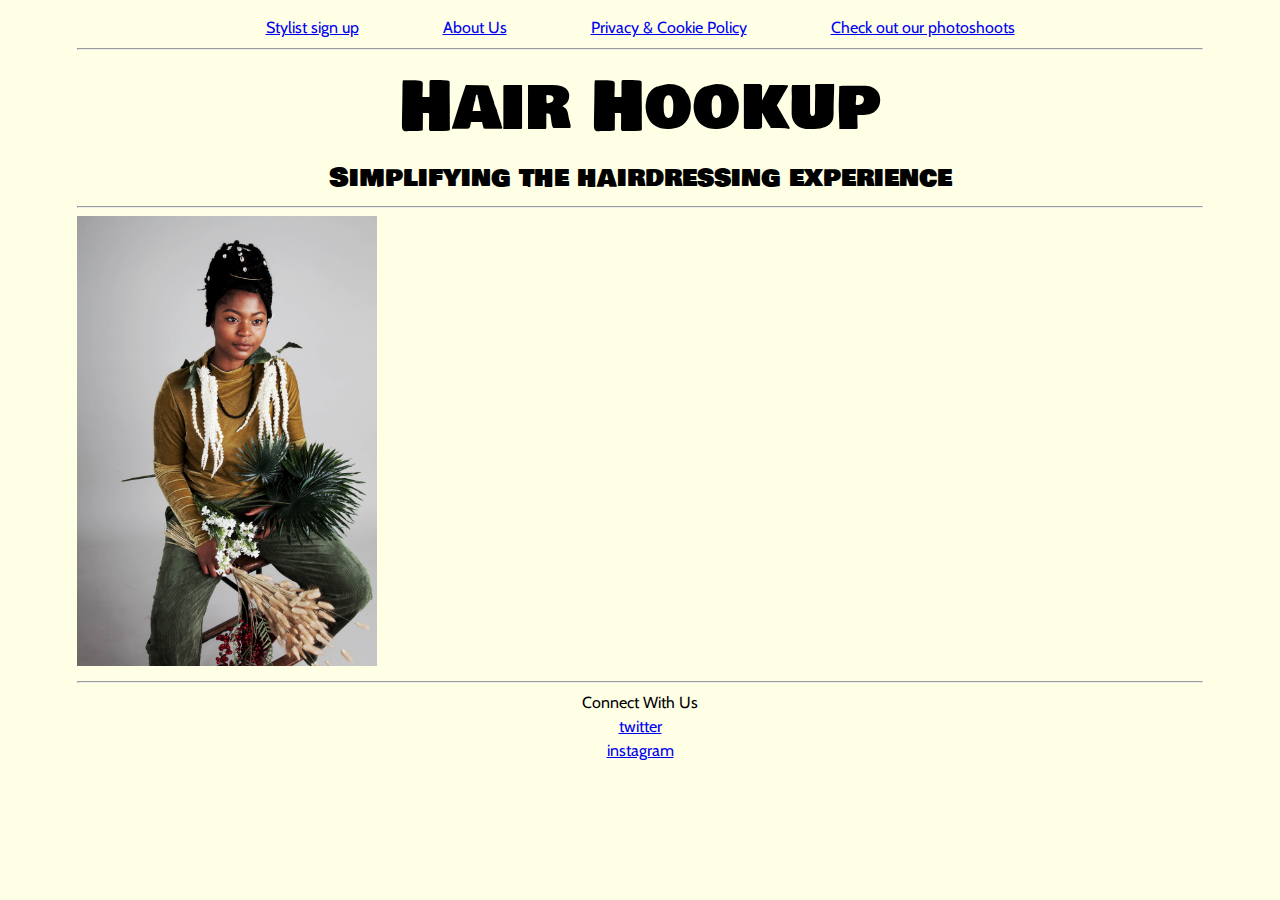
<file: index.html>
<!DOCTYPE html>
<html>

<head>
    <meta charset="utf-8">
    <title>Hair Hookup</title>
    <link href="css/reset.css" rel="stylesheet" type="text/css">
    <link href="https://fonts.googleapis.com/css?family=Cabin" rel="stylesheet">
    <link href="https://fonts.googleapis.com/css?family=Cabin|Sigmar+One" rel="stylesheet">
    <link href="https://fonts.googleapis.com/css?family=Bowlby+One+SC" rel="stylesheet">
    <link rel="stylesheet" type="text/css" href="css/style.css">
    
    <nav>
        <ul>
            <li><a href="stylist-sign-up.html">Stylist sign up</a></li>
            <li><a href=about-us.html>About Us</a></li>
            <li><a href="privacy-and-cookie-policy.html">Privacy &amp; Cookie Policy</a></li>
            <li><a href="photoshoots.html">Check out our photoshoots</a></li>

        </ul>
        
    </nav>
    <hr> 
</head>
<body> 
    <h1>Hair Hookup</h1>
    <h2>Simplifying the hairdressing experience</h2>
    <hr>
    <img src="hair-hookup-images/modelchair.jpg" width="300" class="modelchair">  
    
</body>
<hr>
<footer>
    <p>Connect With Us</p>
    <section id="social-media" class="social-media">
    <a href="https://twitter.com/hair_hookup" target="_blank">twitter</a> 
    </section>
    <a href="https://instagram.com/hairhookup" target="_blank">instagram</a>
  
</footer>
</html>
</file>
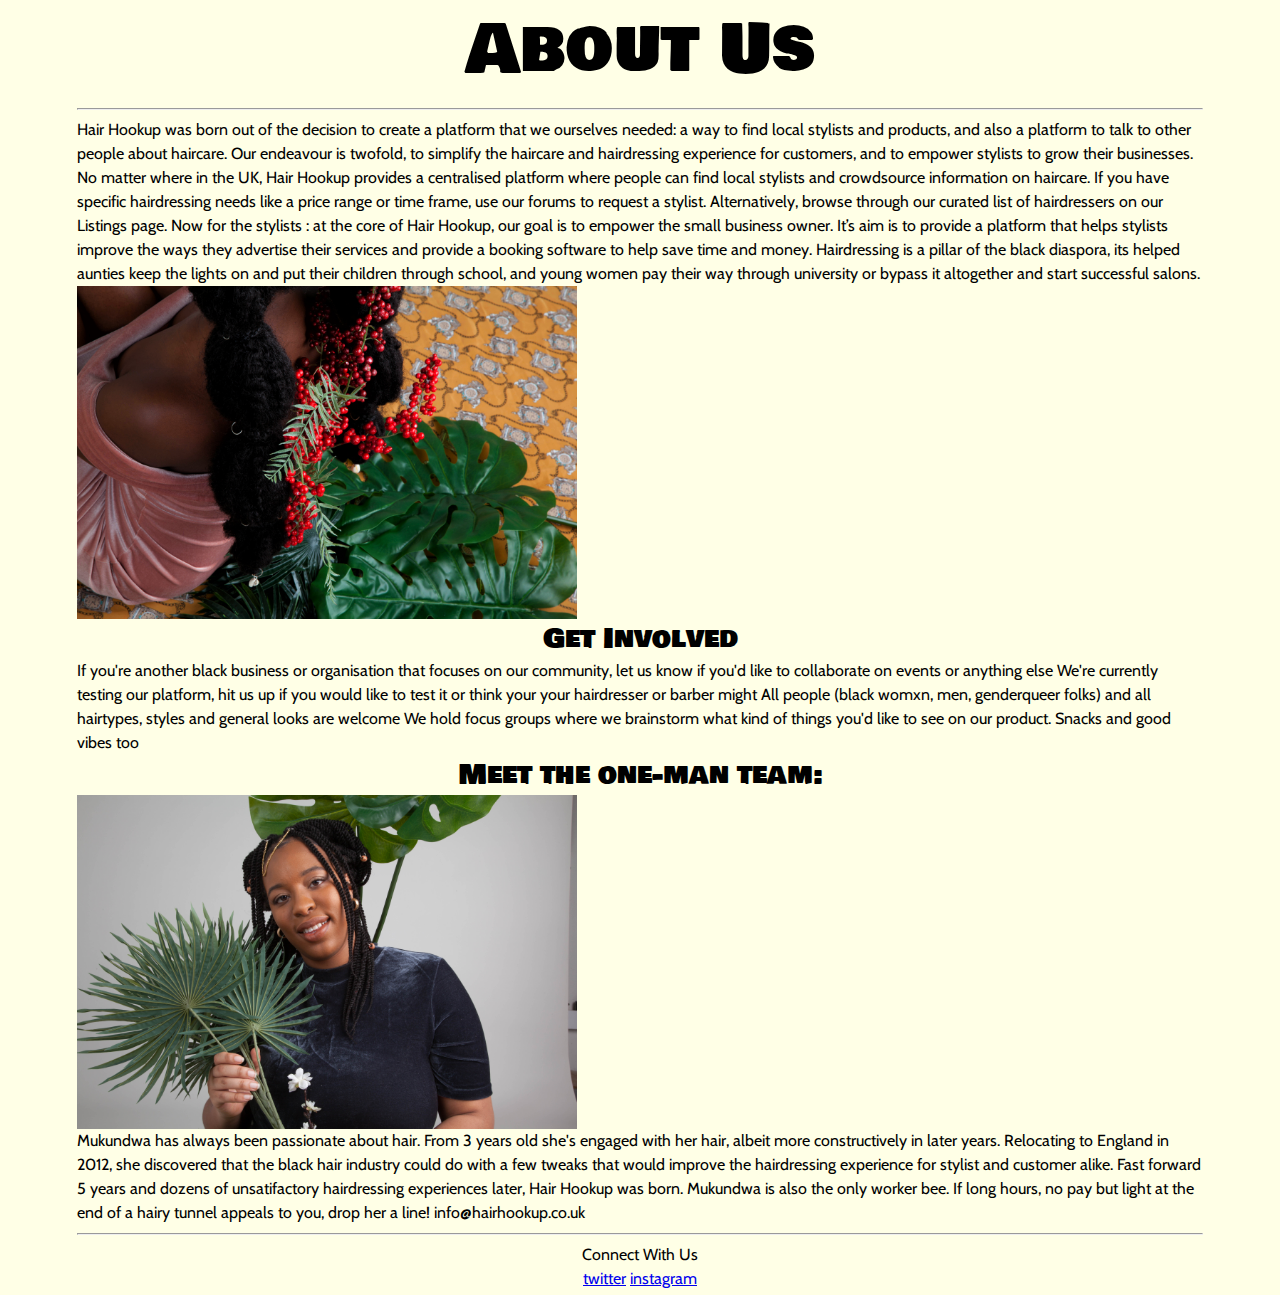
<file: about-us.html>
<!DOCTYPE>
<html>
    <head>
        <meta charset="utf-8">
        <link href="css/reset.css" rel="stylesheet" type="text/css">
        <link href="https://fonts.googleapis.com/css?family=Cabin" rel="stylesheet">
        <link href="https://fonts.googleapis.com/css?family=Cabin|Sigmar+One" rel="stylesheet">
        <link href="https://fonts.googleapis.com/css?family=Bowlby+One+SC" rel="stylesheet">
        <link rel="stylesheet" type="text/css" href="css/style.css">
        <title>About Us</title>
    </head>
    <body>
        <h1>About Us</h1>
        <hr>
        <p> 
            Hair Hookup was born out of the decision to create a platform that we ourselves needed: a way to find local stylists and products, and also a platform to talk to other people about haircare. Our endeavour is twofold, to simplify the haircare and hairdressing experience for customers, and to empower stylists to grow their businesses.

            No matter where in the UK, Hair Hookup provides a centralised platform where people can find local stylists and crowdsource information on haircare.  If you have specific hairdressing needs like a price range or time frame, use our forums to request a stylist. Alternatively, browse through our curated list of hairdressers on our Listings page.
          
            Now for the stylists : at the core of Hair Hookup, our goal is to empower the small business owner. It’s aim is to provide a platform that helps stylists improve the ways they advertise their services and provide a booking software to help save time and money. Hairdressing is a pillar of the black diaspora, its helped aunties keep the lights on and put their children through school, and young women pay their way through university or bypass it altogether and start successful salons.
        </p>
        <img src="hair-hookup-images/modelback.jpg" width="500" class="modelback">
        <h2>Get Involved</h2>
        <p>
            If you're another black business or organisation that focuses on our community, let us know if you'd like to collaborate on events or anything else We're currently testing our platform, hit us up if you would like to test it or think your your hairdresser or barber might All people (black womxn, men, genderqueer folks) and all hairtypes, styles and general looks are welcome We hold focus groups where we brainstorm what kind of things you'd like to see on our product. Snacks and good vibes too
        </p>
        
        <h2>Meet the one-man team:</h2> 
        <img src="hair-hookup-images/founder.jpg" width="500" class="founder">
        <p>
            Mukundwa has always been passionate about hair. From 3 years old she's engaged with her hair, albeit more constructively in later years. Relocating to England in 2012, she discovered that the black hair industry could do with a few tweaks that would improve the hairdressing experience for stylist and customer alike. Fast forward 5 years and dozens of unsatifactory hairdressing experiences later, Hair Hookup was born. 
            
            Mukundwa is also the only worker bee. If long hours, no pay but light at the end of a hairy tunnel appeals to you, drop her a line! info@hairhookup.co.uk
        </p>
    </body>
    <hr>
    <footer>
        <p>Connect With Us</p>
        <a href="https://twitter.com/hair_hookup" target="_blank">twitter</a> 
        <a href="https://instagram.com/hairhookup" target="_blank">instagram</a> 
    </footer>
       
</html>
</file>
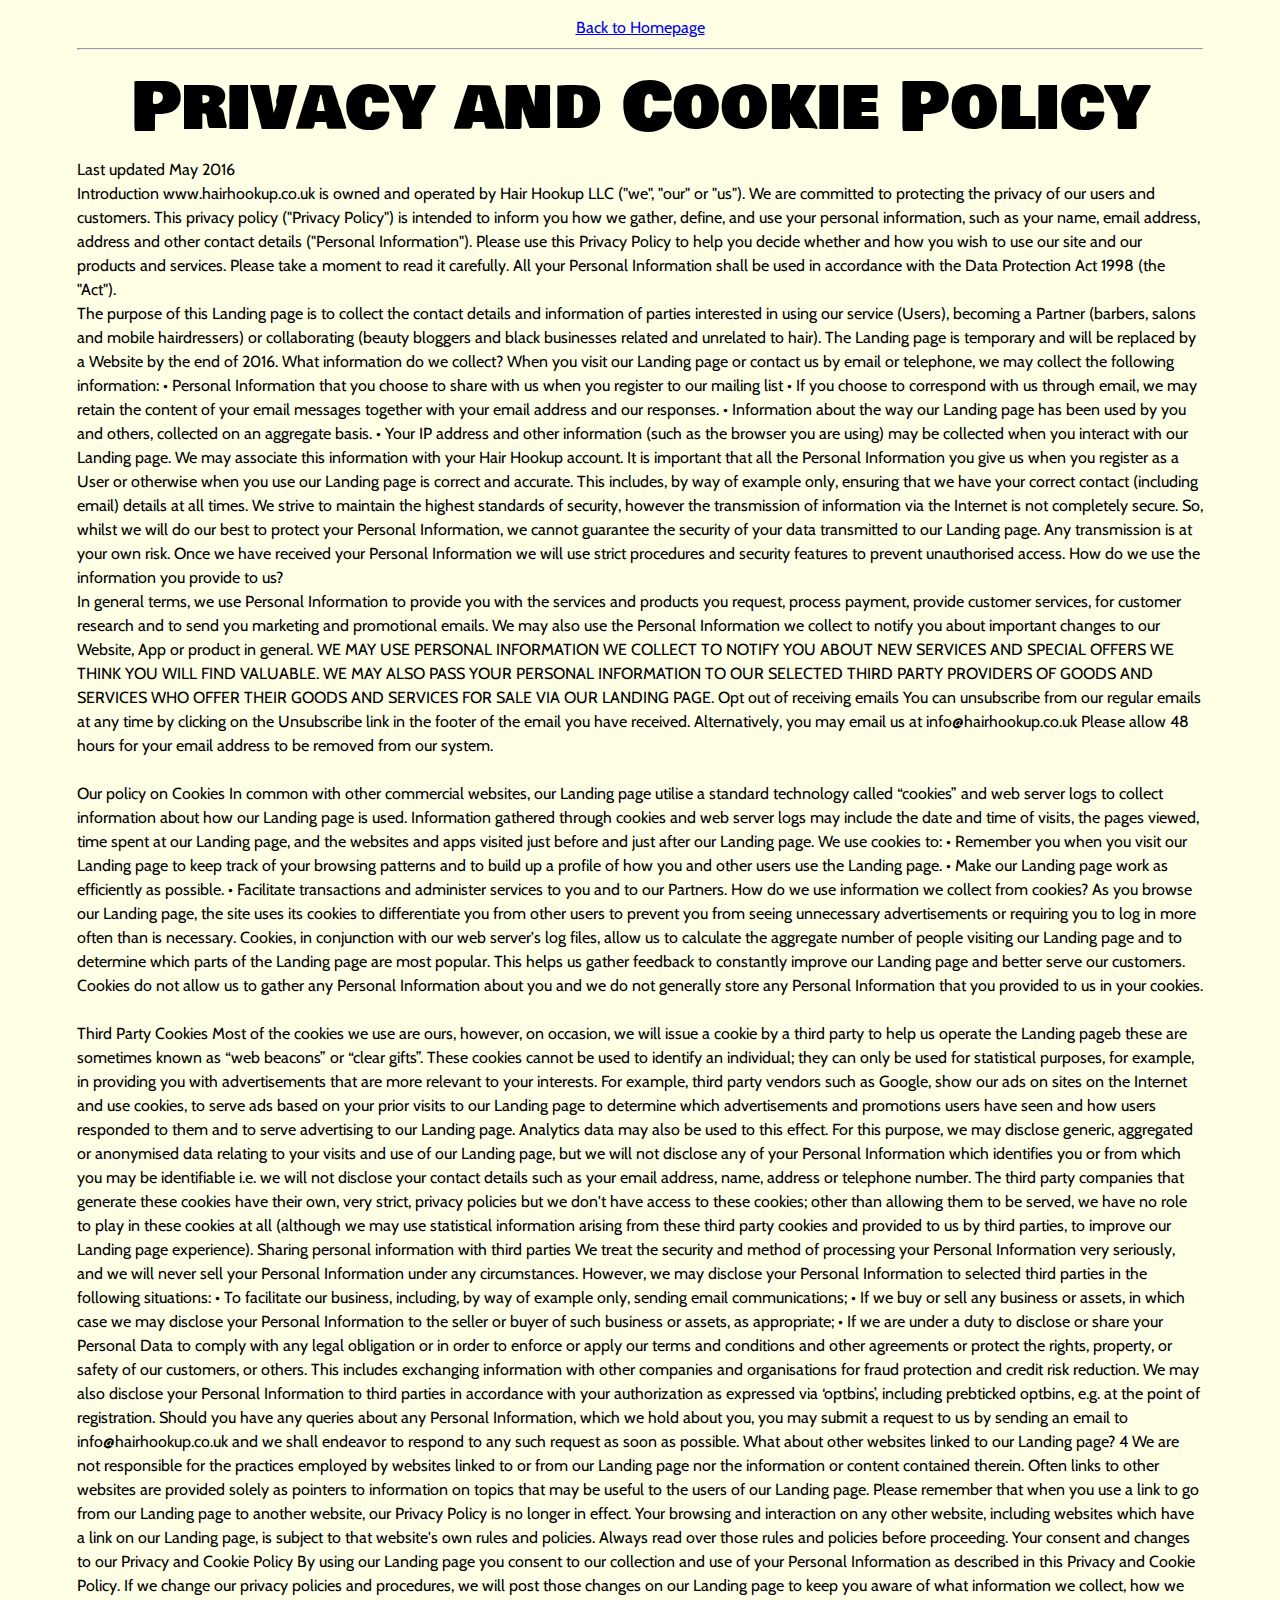
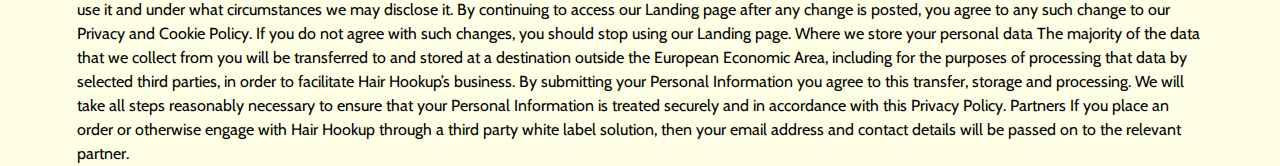
<file: privacy-and-cookie-policy.html>
<!DOCTYPE html>
<html>
<head>
     <meta charset="utf-8">
    <title>Hair Hookup</title>
    <link href="css/reset.css" rel="stylesheet" type="text/css">
    <link href="https://fonts.googleapis.com/css?family=Cabin" rel="stylesheet">
    <link href="https://fonts.googleapis.com/css?family=Cabin|Sigmar+One" rel="stylesheet">
    <link href="https://fonts.googleapis.com/css?family=Bowlby+One+SC" rel="stylesheet">
    <link rel="stylesheet" type="text/css" href="css/style.css">
</head>
   <nav>
        <ul>
            <li><a href="index.html">Back to Homepage</a></li>
        </ul>
        
    </nav>
    <hr> 
<body>
<h1>
    Privacy and Cookie Policy
</h1>
    
<p>
    Last updated May 2016
<br>
    Introduction
    www.hairhookup.co.uk is owned and operated by Hair Hookup LLC ("we", "our" or
    "us"). We are committed to protecting the privacy of our users and customers. This
    privacy policy ("Privacy Policy") is intended to inform you how we gather, define, and
    use your personal information, such as your name, email address, address and other
    contact details ("Personal Information"). Please use this Privacy Policy to help you
    decide whether and how you wish to use our site and our products and services.
    Please take a moment to read it carefully.
    All your Personal Information shall be used in accordance with the Data Protection
    Act 1998 (the "Act").
<br>
    The purpose of this Landing page is to collect the contact details and information of
    parties interested in using our service (Users), becoming a Partner (barbers, salons
    and mobile hairdressers) or collaborating (beauty bloggers and black businesses
    related and unrelated to hair). The Landing page is temporary and will be replaced
    by a Website by the end of 2016.
    What information do we collect?
    When you visit our Landing page or contact us by email or telephone, we may collect
    the following information:
    • Personal Information that you choose to share with us when you register to our
    mailing list
    • If you choose to correspond with us through email, we may retain the content of
    your email messages together with your email address and our responses.
    • Information about the way our Landing page has been used by you and others,
    collected on an aggregate basis.
    • Your IP address and other information (such as the browser you are using) may
    be collected when you interact with our Landing page. We may associate this
    information with your Hair Hookup account.
    It is important that all the Personal Information you give us when you register as a
    User or otherwise when you use our Landing page is correct and accurate. This
    includes, by way of example only, ensuring that we have your correct contact
    (including email) details at all times. We strive to maintain the highest standards of
    security, however the transmission of information via the Internet is not completely
    secure. So, whilst we will do our best to protect your Personal Information, we
    cannot guarantee the security of your data transmitted to our Landing page. Any
    transmission is at your own risk. Once we have received your Personal Information
    we will use strict procedures and security features to prevent unauthorised access.
    How do we use the information you provide to us?
<br>
    In general terms, we use Personal Information to provide you with the services and
    products you request, process payment, provide customer services, for customer
    research and to send you marketing and promotional emails. We may also use the
    Personal Information we collect to notify you about important changes to our
    Website, App or product in general.
    WE MAY USE PERSONAL INFORMATION WE COLLECT TO NOTIFY YOU ABOUT NEW
    SERVICES AND SPECIAL OFFERS WE THINK YOU WILL FIND VALUABLE. WE MAY ALSO
    PASS YOUR PERSONAL INFORMATION TO OUR SELECTED THIRD PARTY PROVIDERS
    OF GOODS AND SERVICES WHO OFFER THEIR GOODS AND SERVICES FOR SALE VIA
    OUR LANDING PAGE.
    Opt out of receiving emails
    You can unsubscribe from our regular emails at any time by clicking on the
    Unsubscribe link in the footer of the email you have received. Alternatively, you may
    email us at info@hairhookup.co.uk Please allow 48 hours for your email address to
    be removed from our system.
<br>
<br>
    Our policy on Cookies
    In common with other commercial websites, our Landing page utilise a standard
    technology called “cookies” and web server logs to collect information about how
    our Landing page is used. Information gathered through cookies and web server logs
    may include the date and time of visits, the pages viewed, time spent at our Landing
    page, and the websites and apps visited just before and just after our Landing page.
    We use cookies to:
    • Remember you when you visit our Landing page to keep track of your
    browsing patterns and to build up a profile of how you and other users use
    the Landing page.
    • Make our Landing page work as efficiently as possible.
    • Facilitate transactions and administer services to you and to our Partners.
    How do we use information we collect from cookies?
    As you browse our Landing page, the site uses its cookies to differentiate you from
    other users to prevent you from seeing unnecessary advertisements or requiring you
    to log in more often than is necessary. Cookies, in conjunction with our web server's
    log files, allow us to calculate the aggregate number of people visiting our Landing
    page and to determine which parts of the Landing page are most popular. This helps
    us gather feedback to constantly improve our Landing page and better serve our
    customers.
    Cookies do not allow us to gather any Personal Information about you and we do not
    generally store any Personal Information that you provided to us in your cookies.
<br>
<br>
    Third Party Cookies
    Most of the cookies we use are ours, however, on occasion, we will issue a cookie by
    a third party to help us operate the Landing pageb these are sometimes known as
    “web beacons” or “clear gifts”. These cookies cannot be used to identify an
    individual; they can only be used for statistical purposes, for example, in providing
    you with advertisements that are more relevant to your interests.
    For example, third party vendors such as Google, show our ads on sites on the
    Internet and use cookies, to serve ads based on your prior visits to our Landing page
    to determine which advertisements and promotions users have seen and how users
    responded to them and to serve advertising to our Landing page. Analytics data may
    also be used to this effect.
    For this purpose, we may disclose generic, aggregated or anonymised data relating
    to your visits and use of our Landing page, but we will not disclose any of your
    Personal Information which identifies you or from which you may be identifiable i.e.
    we will not disclose your contact details such as your email address, name, address
    or telephone number.
    The third party companies that generate these cookies have their own, very strict,
    privacy policies but we don't have access to these cookies; other than allowing them
    to be served, we have no role to play in these cookies at all (although we may use
    statistical information arising from these third party cookies and provided to us by
    third parties, to improve our Landing page experience).
    Sharing personal information with third parties
    We treat the security and method of processing your Personal Information very
    seriously, and we will never sell your Personal Information under any circumstances.
    However, we may disclose your Personal Information to selected third parties in the
    following situations:
    • To facilitate our business, including, by way of example only, sending email
    communications;
    • If we buy or sell any business or assets, in which case we may disclose your
    Personal Information to the seller or buyer of such business or assets, as
    appropriate;
    • If we are under a duty to disclose or share your Personal Data to comply with any
    legal obligation or in order to enforce or apply our terms and conditions and
    other agreements or protect the rights, property, or safety of our customers, or
    others. This includes exchanging information with other companies and
    organisations for fraud protection and credit risk reduction.
    We may also disclose your Personal Information to third parties in accordance with
    your authorization as expressed via ‘optbins’, including prebticked optbins, e.g. at the
    point of registration.
    Should you have any queries about any Personal Information, which we hold about
    you, you may submit a request to us by sending an email to info@hairhookup.co.uk
    and we shall endeavor to respond to any such request as soon as possible.
    What about other websites linked to our Landing page?
    4
    We are not responsible for the practices employed by websites linked to or from our
    Landing page nor the information or content contained therein. Often links to other
    websites are provided solely as pointers to information on topics that may be useful
    to the users of our Landing page.
    Please remember that when you use a link to go from our Landing page to another
    website, our Privacy Policy is no longer in effect. Your browsing and interaction on
    any other website, including websites which have a link on our Landing page, is
    subject to that website's own rules and policies. Always read over those rules and
    policies before proceeding.
    Your consent and changes to our Privacy and Cookie Policy
    By using our Landing page you consent to our collection and use of your Personal
    Information as described in this Privacy and Cookie Policy. If we change our privacy
    policies and procedures, we will post those changes on our Landing page to keep you
    aware of what information we collect, how we use it and under what circumstances
    we may disclose it. By continuing to access our Landing page after any change is
    posted, you agree to any such change to our Privacy and Cookie Policy. If you do not
    agree with such changes, you should stop using our Landing page.
    Where we store your personal data
    The majority of the data that we collect from you will be transferred to and stored at
    a destination outside the European Economic Area, including for the purposes of
    processing that data by selected third parties, in order to facilitate Hair Hookup’s
    business. By submitting your Personal Information you agree to this transfer, storage
    and processing. We will take all steps reasonably necessary to ensure that your
    Personal Information is treated securely and in accordance with this Privacy Policy.
    Partners
    If you place an order or otherwise engage with Hair Hookup through a third party
    white label solution, then your email address and contact details will be passed on to
    the relevant partner.
</p>
</body>
</html>
</file>
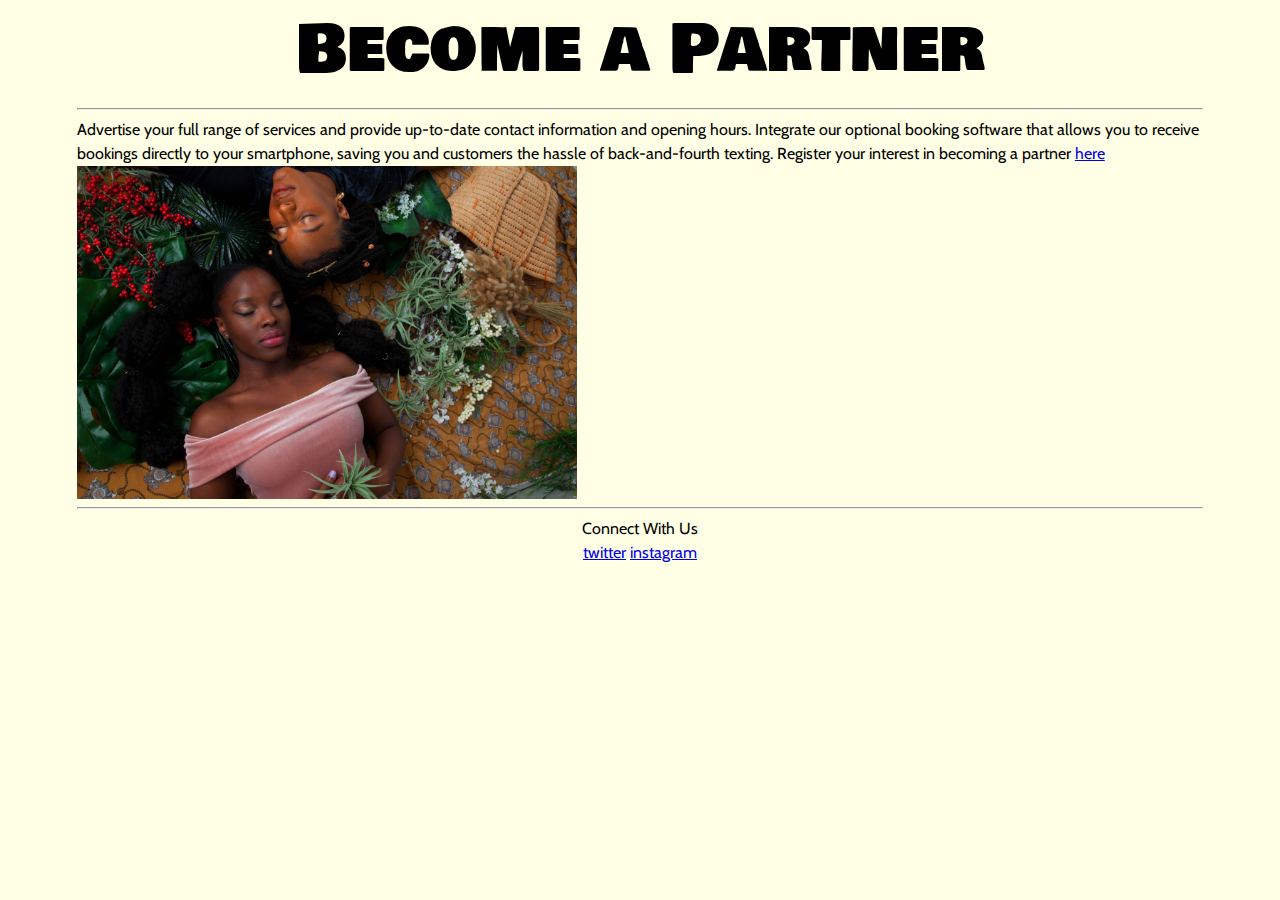
<file: stylist-sign-up.html>
<!DOCTYPE>
<html>
    <head>
        <meta charset="utf-8">
        <link href="css/reset.css" rel="stylesheet" type="text/css">
        <link href="https://fonts.googleapis.com/css?family=Cabin" rel="stylesheet">
        <link href="https://fonts.googleapis.com/css?family=Cabin|Sigmar+One" rel="stylesheet">
        <link href="https://fonts.googleapis.com/css?family=Bowlby+One+SC" rel="stylesheet">
        <link rel="stylesheet" type="text/css" href="css/style.css">
        <title>Sylist sign up</title>
    </head>
    <body>
        <h1>Become a Partner</h1>
        <hr>
        <p> 
            Advertise your full range of services and provide up-to-date contact information and opening hours. Integrate our optional booking software that allows you to receive bookings directly to your smartphone, saving you and customers the hassle of back-and-fourth texting. 
            Register your interest in becoming a partner
            <a href="https://hairhookup.typeform.com/to/W1VONo" target="_blank">here</a>
        </p>
        <img src="hair-hookup-images/modeltwins.jpg" class="modeltwins" width="500">
    </body>
    <hr>
    <footer>
        <p>Connect With Us</p>
        <a href="https://twitter.com/hair_hookup" target="_blank">twitter</a> 
        <a href="https://instagram.com/hairhookup" target="_blank">instagram</a> 
    </footer>
</html>
</file>
<file: css/style.css>
*{
    box-sizing: border-box;
}

img {
    max-width:100%
}

/*MOBILE CODE*/
div.mobile3 {
    width:100%;
    float: left;
    padding: 1em;
}

/*TABLET CODE*/
@media screen and (min-width:768px) {
    div.mobile3 {
    width:50%;
        
        }
}



















/*TEXT*/

body {
    font-family: 'Cabin', sans-serif;
    line-height: 1.5;
    margin-left: 6%;
    margin-right: 6%;
    margin-bottom: 4;
    background-color:#ffffe6;
}

nav {
    display: inline;
    text-align: center;
    
}

nav ul li {
    display: inline-block;
    padding: 0em 2.5em;
    margin-top: 1em;
}

h1 {
    font-family: 'Bowlby One SC', cursive;
    font-size: 50pt;
    text-align: center;
    margin: 0% 0% 0% 0%;
}
h2 {
    font-family: 'Bowlby One SC', cursive;
    font-size: 20pt;
    text-align: center;
    margin: 0% 0% 0% 0%;
}


h3 {
    background: yellow;
    color: white;
    font-size: 20pt;
    font-family: cursive;
}

h4 {
    background: green;
    color: white;
    font-size: 20pt;
    font-family: cursive;
}

footer { font-family: inherit;
    font-size: 1em;
    text-align: center;
    
}

.social-media{
    margin-left:1em;
    margin-right:1em;

}

h5 {
    font-family: inherit;
    text-align: center;
}

.celebrating-our-hair {
    text-align: center;
}


/*PHOTOSHOOT PAGE IMAGES*/

.photoshootpage {
    display: inline-block;
}
</file>
